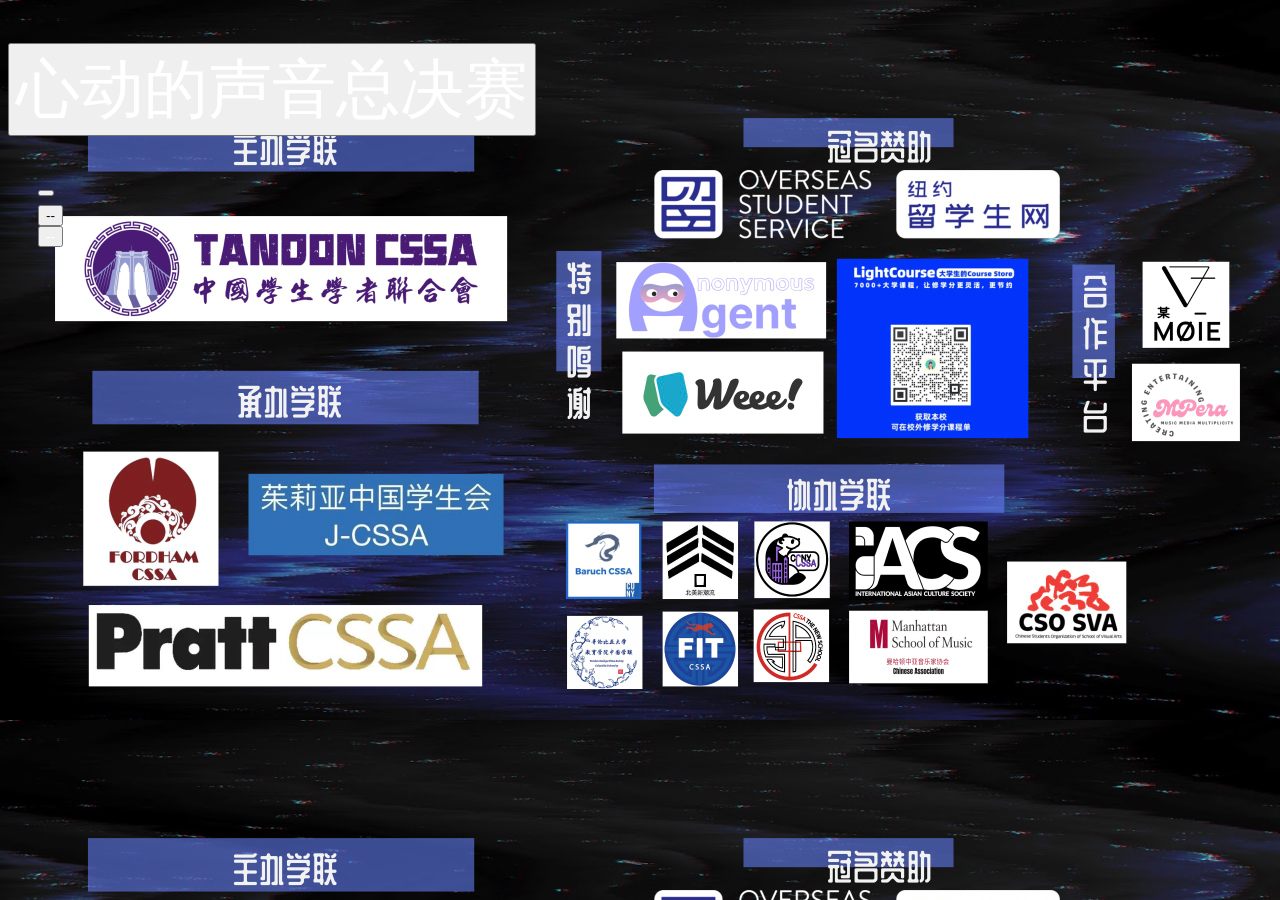
<file: index.html>
<!DOCTYPE html>
<html lang="en">
  <head >
    <meta charset="utf-8" />
    <meta name="viewport" content="width=device-width, initial-scale=1" />
    <title>心动的声音总决赛</title>

    <script src="https://ajax.googleapis.com/ajax/libs/jquery/3.6.0/jquery.min.js"></script>

    <link
      href="https://cdn.jsdelivr.net/npm/bootstrap@5.2.2/dist/css/bootstrap.min.css"
      rel="stylesheet"
      integrity="sha384-Zenh87qX5JnK2Jl0vWa8Ck2rdkQ2Bzep5IDxbcnCeuOxjzrPF/et3URy9Bv1WTRi"
      crossorigin="anonymous"
    />

    <link rel="preconnect" href="https://fonts.googleapis.com">
    <link rel="preconnect" href="https://fonts.gstatic.com" crossorigin>
    <link href="https://fonts.googleapis.com/css2?family=ZCOOL+XiaoWei&display=swap" rel="stylesheet">

    <link
      href="https://fonts.googleapis.com/css2?family=ZCOOL+KuaiLe&display=swap"
      rel="stylesheet"
    />

    <link rel="preconnect" href="https://fonts.googleapis.com" />
    <link rel="preconnect" href="https://fonts.gstatic.com" crossorigin />
    <link rel="stylesheet" href="/src/assets/css/style.css" />
  </head>

  <body class="background-color">
    <div class="container title">
      <h1 class="text-center x-font">
        <button type="button" class="btn backend-btn" onclick="get_data()">
          <a href="./backend.html" target="_blank">
               心动的声音总决赛
          </a>
        </button>
      </h1>
    </div>

    <div class="container">
      <div class="row">
        <div class="col-12">
          <button type="button" class="btn" onclick="get_data()">
            <a href="./backend.html" target="_blank">
                      
            </a>
          </button>
        </div>
        <div class="col-6">
          <button type="button" class="btn">
            <a href="./round1.html" style="color: black;" target="_blank">
              --
            </a>
          </button>
        </div>
        <div class="col-6">
          <button type="button" class="btn">
            <a href="./round2.html" target="_blank">
              --
            </a>
          </button>
        </div>
      </div>
    </div>

    <script src="./assets/js/frontend.js"></script>
    <script
      src="https://cdn.jsdelivr.net/npm/bootstrap@5.2.2/dist/js/bootstrap.bundle.min.js"
      integrity="sha384-OERcA2EqjJCMA+/3y+gxIOqMEjwtxJY7qPCqsdltbNJuaOe923+mo//f6V8Qbsw3"
      crossorigin="anonymous"
    ></script>
  </body>
</html>
</file>
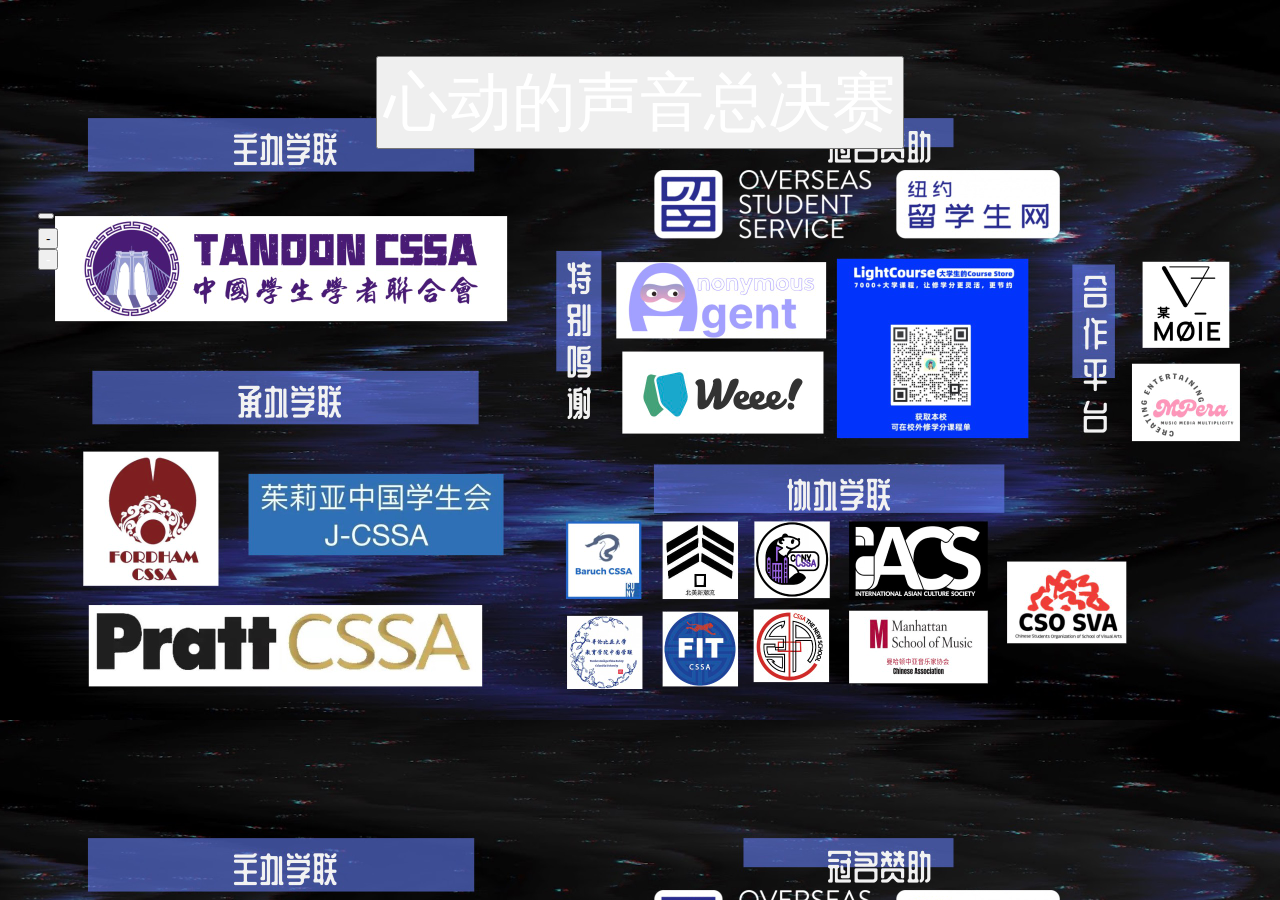
<file: src/index.html>
<!DOCTYPE html>
<html lang="en">
  <head >
    <meta charset="utf-8" />
    <meta name="viewport" content="width=device-width, initial-scale=1" />
    <title>心动的声音总决赛</title>

    <script src="https://ajax.googleapis.com/ajax/libs/jquery/3.6.0/jquery.min.js"></script>

    <link
      href="https://cdn.jsdelivr.net/npm/bootstrap@5.2.2/dist/css/bootstrap.min.css"
      rel="stylesheet"
      integrity="sha384-Zenh87qX5JnK2Jl0vWa8Ck2rdkQ2Bzep5IDxbcnCeuOxjzrPF/et3URy9Bv1WTRi"
      crossorigin="anonymous"
    />

    <link rel="preconnect" href="https://fonts.googleapis.com">
    <link rel="preconnect" href="https://fonts.gstatic.com" crossorigin>
    <link href="https://fonts.googleapis.com/css2?family=ZCOOL+XiaoWei&display=swap" rel="stylesheet">

    <link
      href="https://fonts.googleapis.com/css2?family=ZCOOL+KuaiLe&display=swap"
      rel="stylesheet"
    />

    <link rel="preconnect" href="https://fonts.googleapis.com" />
    <link rel="preconnect" href="https://fonts.gstatic.com" crossorigin />
    <link rel="stylesheet" href="/src/assets/css/style.css" />
  </head>

  <body class="background-color">
    <div class="container title">
      <h1 class="text-center x-font glow">
        <button type="button" class="btn backend-btn" onclick="get_data()">
          <a href="./backend.html" target="_blank">
               心动的声音总决赛
          </a>
        </button>
      </h1>
    </div>

    <div class="container">
      <div class="row">
        <div class="col-12">
          <button type="button" class="btn" onclick="get_data()">
            <a href="./backend.html" target="_blank">
                      
            </a>
          </button>
        </div>
        <div class="col-6">
          <button type="button" class="btn">
            <a href="./round1.html" style="color: black;" target="_blank">
              -
            </a>
          </button>
        </div>
        <div class="col-6">
          <button type="button" class="btn">
            <a href="./round2.html" target="_blank">
              -
            </a>
          </button>
        </div>
      </div>
    </div>

    <script src="./assets/js/frontend.js"></script>
    <script
      src="https://cdn.jsdelivr.net/npm/bootstrap@5.2.2/dist/js/bootstrap.bundle.min.js"
      integrity="sha384-OERcA2EqjJCMA+/3y+gxIOqMEjwtxJY7qPCqsdltbNJuaOe923+mo//f6V8Qbsw3"
      crossorigin="anonymous"
    ></script>
  </body>
</html>
</file>
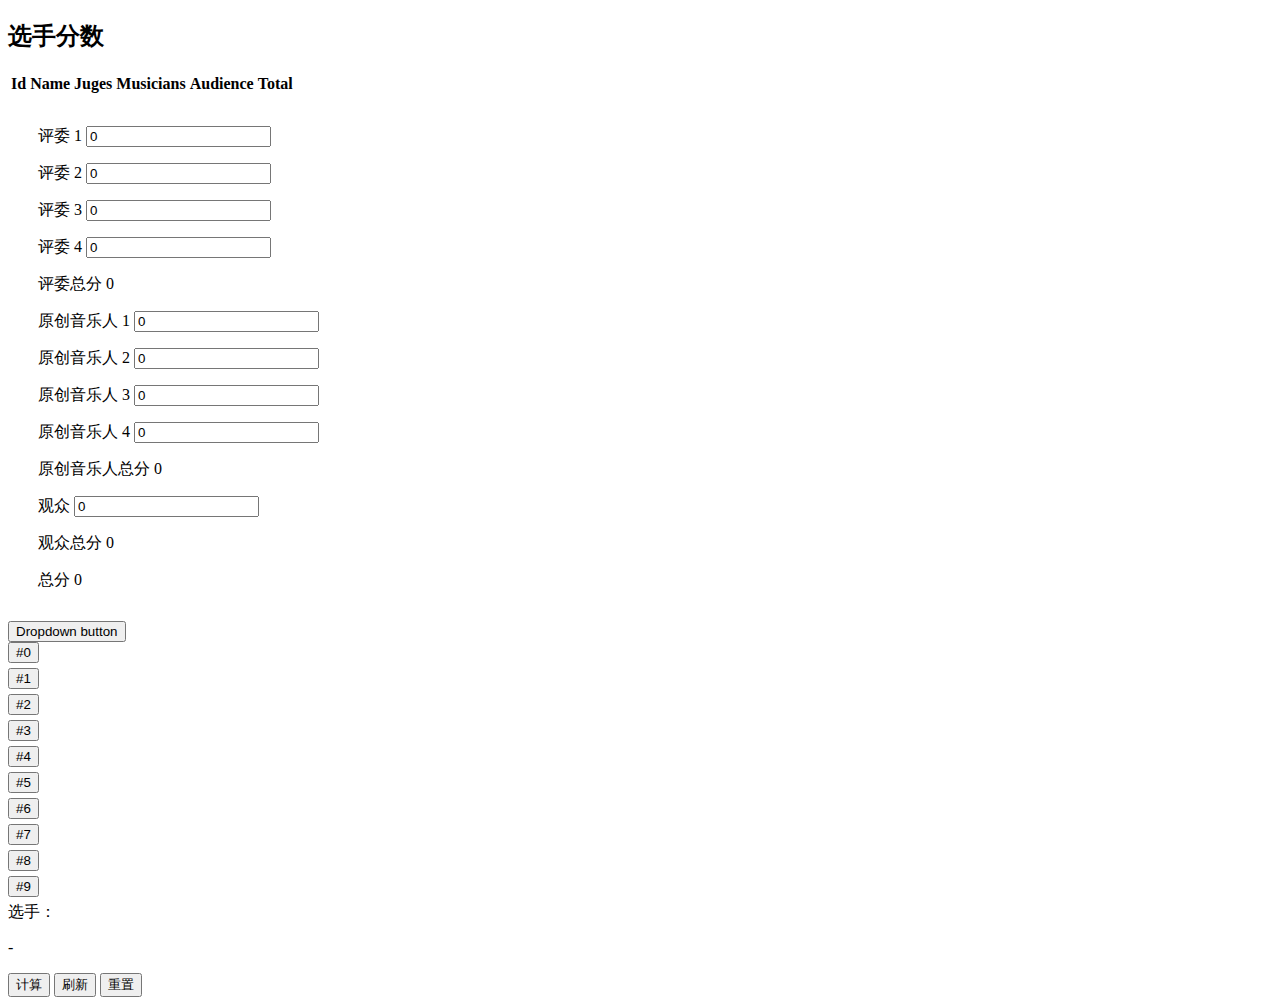
<file: backend.html>
<!DOCTYPE html>
<html>
  <head>
    <meta charset="utf-8" />
    <meta name="viewport" content="width=device-width, initial-scale=1" />
    <title>心动的声音总决赛后端</title>

    <link
      href="https://cdn.jsdelivr.net/npm/bootstrap@5.2.2/dist/css/bootstrap.min.css"
      rel="stylesheet"
      integrity="sha384-Zenh87qX5JnK2Jl0vWa8Ck2rdkQ2Bzep5IDxbcnCeuOxjzrPF/et3URy9Bv1WTRi"
      crossorigin="anonymous"
    />
    <script src="https://ajax.googleapis.com/ajax/libs/jquery/3.4.0/jquery.min.js"></script>
    <link rel="stylesheet" href="./assets/css/style.css" />
  </head>
  <body>
    <div class="container text-center score">
      <h2>选手分数</h2>
      <table id="tb1" class="table">
        <tr>
          <th>Id</th>
          <th>Name</th>
          <th>Juges</th>
          <th>Musicians</th>
          <th>Audience</th>
          <th>Total</th>
        </tr>
      </table>
    </div>

    <div class="container text-center">
      <div class="row">
        <div class="col">
          <p>
            <label for="number">评委 1</label>
            <input type="number" id="juges" class="juges_score" value="0" />
          </p>
          <p>
            <label for="number">评委 2</label>
            <input type="number" id="juges" class="juges_score" value="0" />
          </p>
          <p>
            <label for="number">评委 3</label>
            <input type="number" id="number" class="juges_score" value="0" />
          </p>
          <p>
            <label for="number">评委 4</label>
            <input type="number" id="number" class="juges_score" value="0" />
          </p>
          <p>
            <label for="number">评委总分</label>
            <label id="juges_score_label">0</label>
          </p>
        </div>
        <div class="col">
          <p>
            <label for="number">原创音乐人 1</label>
            <input
              type="number"
              id="number"
              class="musicians_score"
              value="0"
            />
          </p>
          <p>
            <label for="number">原创音乐人 2</label>
            <input
              type="number"
              id="number"
              class="musicians_score"
              value="0"
            />
          </p>
          <p>
            <label for="number">原创音乐人 3</label>
            <input
              type="number"
              id="number"
              class="musicians_score"
              value="0"
            />
          </p>
          <p>
            <label for="number">原创音乐人 4</label>
            <input
              type="number"
              id="number"
              class="musicians_score"
              value="0"
            />
          </p>
          <p>
            <label for="number">原创音乐人总分</label>
            <label id="musicians_score_label">0</label>
          </p>
        </div>
        <div class="col">
          <p>
            <label for="number">观众</label>
            <input type="number" id="number" class="audience_score" value="0" />
          </p>
          <p>
            <label for="number">观众总分</label>
            <label id="audience_score_label">0</label>
          </p>
        </div>
        <p>
          <label for="number">总分</label>
          <label id="final_score">0</label>
        </p>
      </div>
      <div class="dropdown d-inline-flex">
        <button
          class="btn btn-secondary dropdown-toggle"
          type="button"
          data-bs-toggle="dropdown"
          aria-expanded="false"
          style="margin-right: 20px"
        >
          Dropdown button
        </button>
        <ul class="dropdown-menu">
          <li style="margin-bottom: 5px">
            <button
              type="button"
              class="btn btn-secondary"
              onclick="select_name('0')"
            >
              #0
            </button>
          </li>
          <li style="margin-bottom: 5px">
            <button
              type="button"
              class="btn btn-secondary"
              onclick="select_name('1')"
            >
              #1
            </button>
          </li>
          <li style="margin-bottom: 5px">
            <button
              type="button"
              class="btn btn-secondary"
              onclick="select_name('2')"
            >
              #2
            </button>
          </li>
          <li style="margin-bottom: 5px">
            <button
              type="button"
              class="btn btn-secondary"
              onclick="select_name('3')"
            >
              #3
            </button>
          </li>
          <li style="margin-bottom: 5px">
            <button
              type="button"
              class="btn btn-secondary"
              onclick="select_name('4')"
            >
              #4
            </button>
          </li>
          <li style="margin-bottom: 5px">
            <button
              type="button"
              class="btn btn-secondary"
              onclick="select_name('5')"
            >
              #5
            </button>
          </li>
          <li style="margin-bottom: 5px">
            <button
              type="button"
              class="btn btn-secondary"
              onclick="select_name('6')"
            >
              #6
            </button>
          </li>
          <li style="margin-bottom: 5px">
            <button
              type="button"
              class="btn btn-secondary"
              onclick="select_name('7')"
            >
              #7
            </button>
          </li>
          <li style="margin-bottom: 5px">
            <button
              type="button"
              class="btn btn-secondary"
              onclick="select_name('8')"
            >
              #8
            </button>
          </li>
          <li style="margin-bottom: 5px">
            <button
              type="button"
              class="btn btn-secondary"
              onclick="select_name('9')"
            >
              #9
            </button>
          </li>

        </ul>
      </div>   
      <div class="d-inline-flex">
        <label for="text">选手：</label>
        <p id="selected-name"></p>
        <p>-</p>
        <p id="selected-name-id"></p>
      </div>     
      <div>
        <button type="button" class="btn btn-primary" onclick="calculate()">
          计算
        </button>
        <button type="button" class="btn btn-primary" onclick="load_local()">
          刷新
        </button>      
        <button type="button" class="btn btn-primary" onclick="reset_data()">
          重置
        </button>
      </div>

    </div>
    <script src="/src/assets/js/backend.js"></script>
    <script
      src="https://cdn.jsdelivr.net/npm/bootstrap@5.2.2/dist/js/bootstrap.bundle.min.js"
      integrity="sha384-OERcA2EqjJCMA+/3y+gxIOqMEjwtxJY7qPCqsdltbNJuaOe923+mo//f6V8Qbsw3"
      crossorigin="anonymous"
    ></script>
  </body>
</html>
</file>
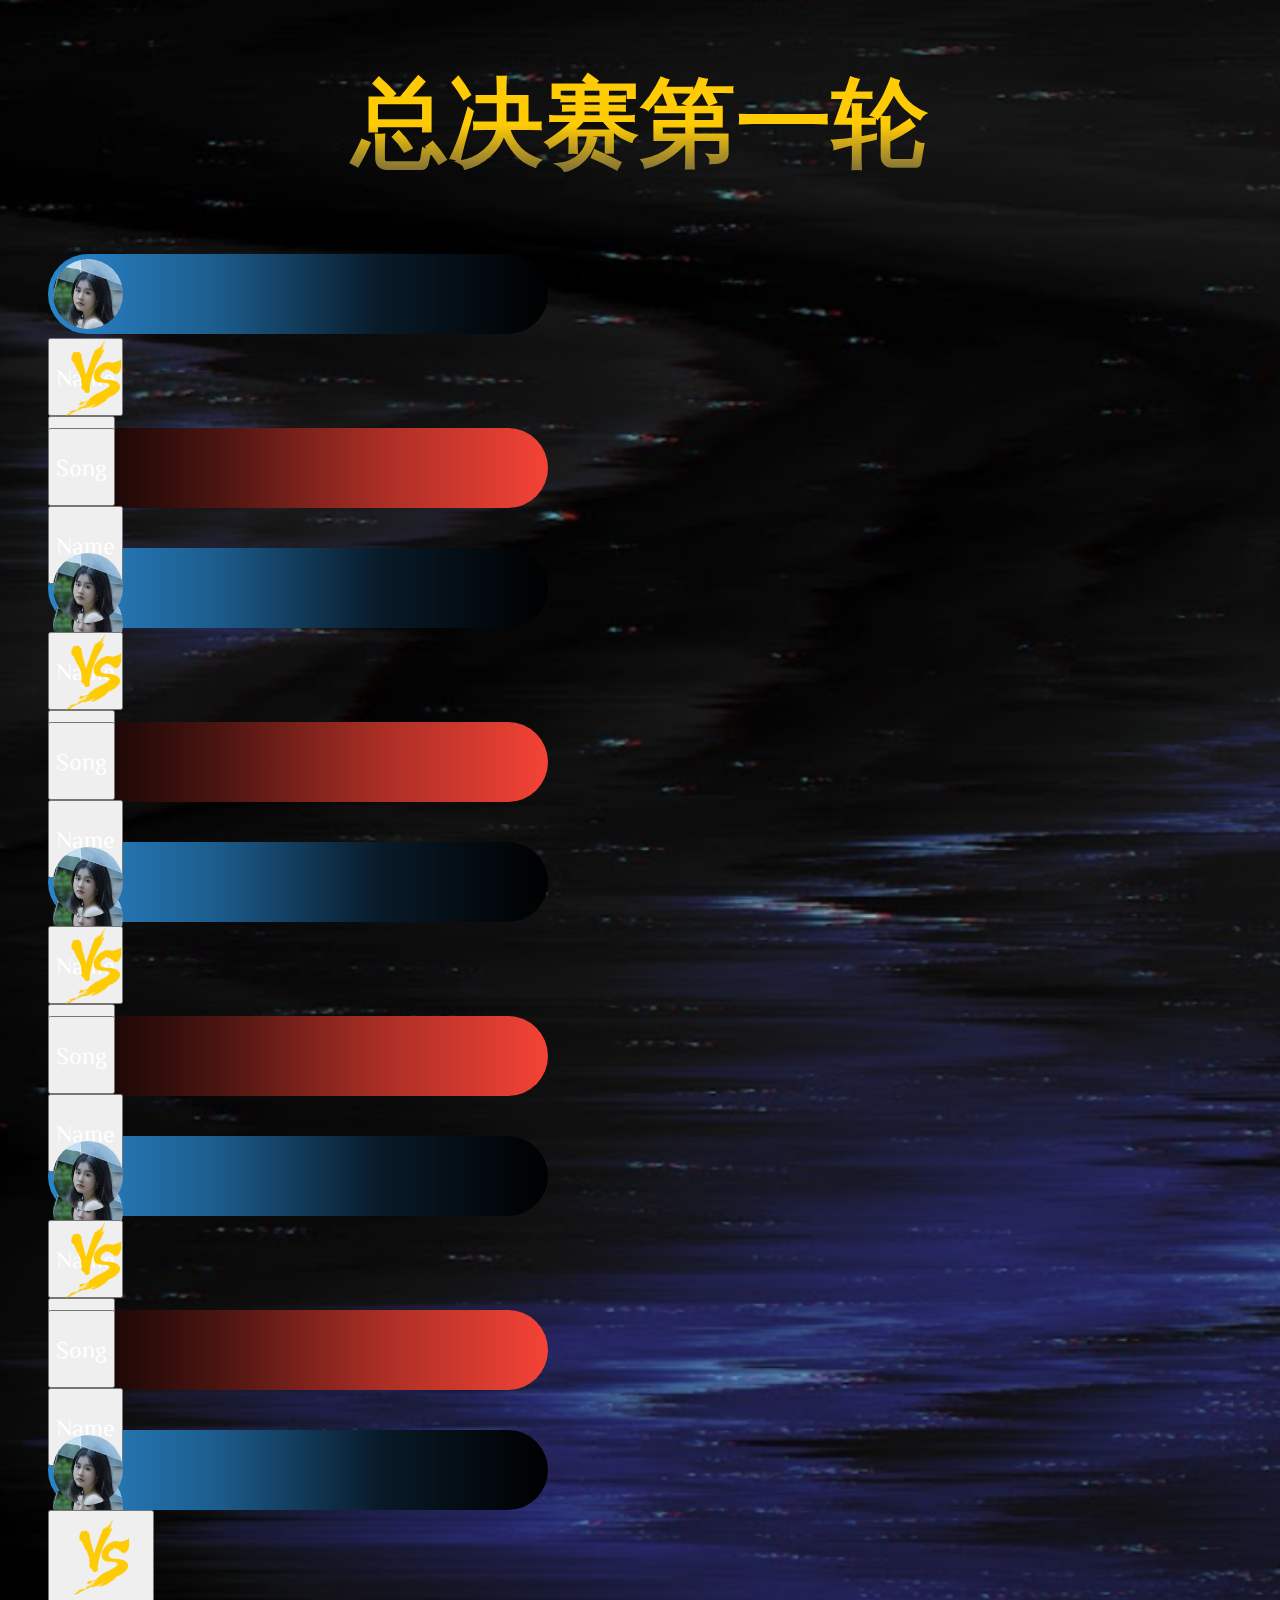
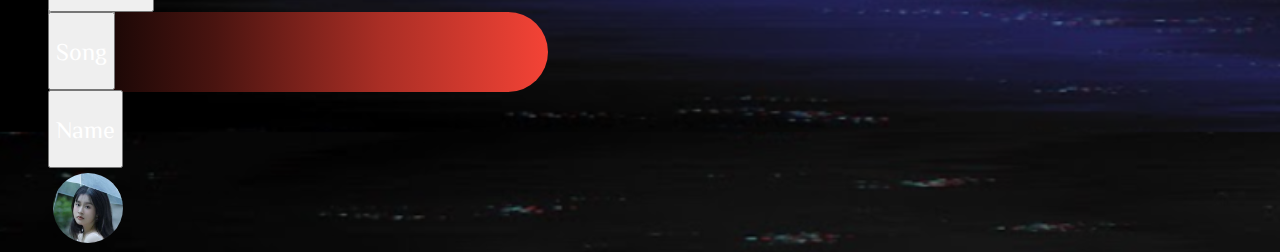
<file: round1.html>
<!DOCTYPE html>
<html lang="en">
  <head>
    <meta charset="utf-8" />
    <meta name="viewport" content="width=device-width, initial-scale=1" />
    <title>Final Round 1</title>

    <script src="https://ajax.googleapis.com/ajax/libs/jquery/3.6.0/jquery.min.js"></script>

    <!-- font -->

    <link rel="preconnect" href="https://fonts.googleapis.com" />
    <link rel="preconnect" href="https://fonts.gstatic.com" crossorigin />
    <link
      href="https://fonts.googleapis.com/css2?family=Poppins&family=Rubik+Distressed&display=swap"
      rel="stylesheet"
    />
    <link href="https://fonts.googleapis.com/css2?family=Silkscreen&family=ZCOOL+XiaoWei&display=swap" rel="stylesheet">
    <link rel='stylesheet' href='https://192960944.r.cdn36.com/chinesefonts2/packages/hlxsjt/dist/鸿雷行书简体/result.css' /> 

    <!-- Boostrap -->

    <link
      href="https://cdn.jsdelivr.net/npm/bootstrap@5.2.2/dist/css/bootstrap.min.css"
      rel="stylesheet"
      integrity="sha384-Zenh87qX5JnK2Jl0vWa8Ck2rdkQ2Bzep5IDxbcnCeuOxjzrPF/et3URy9Bv1WTRi"
      crossorigin="anonymous"
    />

    <link rel='stylesheet' href='https://192960944.r.cdn36.com/chinesefonts2/packages/dyh/dist/SmileySans-Oblique/result.css' /> 

    <link rel="stylesheet" href="./assets/css/round1.css" />
  </head>

  <body class="background-color" onload="load_data()">
    <h1 class="text-center title">总决赛第一轮</h1>

    <div class="row justify-content-center">
      <div class="col-5 justify-content-end d-flex">
        <div class="card player-1 cardLeft">
          <img
            src="./assets/img/image1.jpg"
            class="card-img-top d-inline-flex"
            alt="..."
          />
          <div class="card-body d-inline-flex justify-content-between">
            <div class="text-center d-inline-flex">
              <button
                class="btn d-inline-flex"
                type="button"
                onclick="win('player-1')"
              >
                <p class="studentName">Name</p>
              </button>
            </div>
            <div class="text-center d-inline-flex">
              <button class="btn d-inline-flex">
                <p
                  class="d-inline-flex songName"
                  type="button"
                  onclick="lose('player-1')"
                >
                  Song
                </p>
              </button>
            </div>
          </div>
        </div>
      </div>

        <div class="col-1 vs text-center">
          <img src="./assets/img/vs.png" class="d-inline-flex" alt="..." />
        </div>

        <div class="col-5">
          <div class="card player-2 cardRight">
            <div class="card-body d-inline-flex justify-content-between">
              <div class="text-center d-inline-flex">
                <button
                  class="btn d-inline-flex"
                  type="button"
                  onclick="lose('player-2')"
                >
                  <p class="songName">Song</p>
                </button>
              </div>
              <div
                class="text-center d-inline-flex"
                type="button"
                onclick="win('player-2')"
              >
                <button class="btn">
                  <p class="studentName">Name</p>
                </button>
              </div>
            </div>
            <img
              src="./assets/img/image1.jpg"
              class="card-img-top d-inline-flex"
              alt="..."
            />
          </div>
        </div>
      </div>

      <div class="row justify-content-center">
        <div class="col-5 justify-content-end d-flex">
          <div class="card player-3 cardLeft">
            <img
              src="./assets/img/image1.jpg"
              class="card-img-top d-inline-flex"
              alt="..."
            />
            <div class="card-body d-inline-flex justify-content-between">
              <div class="text-center d-inline-flex">
                <button
                  class="btn d-inline-flex"
                  type="button"
                  onclick="win('player-3')"
                >
                  <p class="studentName">Name</p>
                </button>
              </div>
              <div class="text-center d-inline-flex">
                <button class="btn d-inline-flex">
                  <p
                    class="d-inline-flex songName"
                    type="button"
                    onclick="lose('player-3')"
                  >
                    Song
                  </p>
                </button>
              </div>
            </div>
          </div>
        </div>

        <div class="col-1 vs text-center">
          <img src="./assets/img/vs.png" class="d-inline-flex" alt="..." />
        </div>

        <div class="col-5">
          <div class="card player-4 cardRight">
            <div class="card-body d-inline-flex justify-content-between">
              <div class="text-center d-inline-flex">
                <button
                  class="btn d-inline-flex"
                  type="button"
                  onclick="lose('player-4')"
                >
                  <p class="songName">Song</p>
                </button>
              </div>
              <div
                class="text-center d-inline-flex"
                type="button"
                onclick="win('player-4')"
              >
                <button class="btn">
                  <p class="studentName">Name</p>
                </button>
              </div>
            </div>
            <img
              src="./assets/img/image1.jpg"
              class="card-img-top d-inline-flex"
              alt="..."
            />
          </div>
        </div>
      </div>

      <div class="row justify-content-center">
        <div class="col-5 justify-content-end d-flex">
          <div class="card player-5 cardLeft">
            <img
              src="./assets/img/image1.jpg"
              class="card-img-top d-inline-flex"
              alt="..."
            />
            <div class="card-body d-inline-flex justify-content-between">
              <div class="text-center d-inline-flex">
                <button
                  class="btn d-inline-flex"
                  type="button"
                  onclick="win('player-5')"
                >
                  <p class="studentName">Name</p>
                </button>
              </div>
              <div class="text-center d-inline-flex">
                <button class="btn d-inline-flex">
                  <p
                    class="d-inline-flex songName"
                    type="button"
                    onclick="lose('player-5')"
                  >
                    Song
                  </p>
                </button>
              </div>
            </div>
          </div>
        </div>

        <div class="col-1 vs text-center">
          <img src="./assets/img/vs.png" class="d-inline-flex" alt="..." />
        </div>

        <div class="col-5">
          <div class="card player-6 cardRight">
            <div class="card-body d-inline-flex justify-content-between">
              <div class="text-center d-inline-flex">
                <button
                  class="btn d-inline-flex"
                  type="button"
                  onclick="lose('player-6')"
                >
                  <p class="songName">Song</p>
                </button>
              </div>
              <div
                class="text-center d-inline-flex"
                type="button"
                onclick="win('player-6')"
              >
                <button class="btn">
                  <p class="studentName">Name</p>
                </button>
              </div>
            </div>
            <img
              src="./assets/img/image1.jpg"
              class="card-img-top d-inline-flex"
              alt="..."
            />
          </div>
        </div>
      </div>

      <div class="row justify-content-center">
        <div class="col-5 justify-content-end d-flex">
          <div class="card player-7 cardLeft">
            <img
              src="./assets/img/image1.jpg"
              class="card-img-top d-inline-flex"
              alt="..."
            />
            <div class="card-body d-inline-flex justify-content-between">
              <div class="text-center d-inline-flex">
                <button
                  class="btn d-inline-flex"
                  type="button"
                  onclick="win('player-7')"
                >
                  <p class="studentName">Name</p>
                </button>
              </div>
              <div class="text-center d-inline-flex">
                <button class="btn d-inline-flex">
                  <p
                    class="d-inline-flex songName"
                    type="button"
                    onclick="lose('player-7')"
                  >
                    Song
                  </p>
                </button>
              </div>
            </div>
          </div>
        </div>

        <div class="col-1 vs text-center">
          <img src="./assets/img/vs.png" class="d-inline-flex" alt="..." />
        </div>

        <div class="col-5">
          <div class="card player-8 cardRight">
            <div class="card-body d-inline-flex justify-content-between">
              <div class="text-center d-inline-flex">
                <button
                  class="btn d-inline-flex"
                  type="button"
                  onclick="lose('player-8')"
                >
                  <p class="songName">Song</p>
                </button>
              </div>
              <div
                class="text-center d-inline-flex"
                type="button"
                onclick="win('player-8')"
              >
                <button class="btn">
                  <p class="studentName">Name</p>
                </button>
              </div>
            </div>
            <img
              src="./assets/img/image1.jpg"
              class="d-inline-flex card-img-top"
              alt="..."
            />
          </div>
        </div>
      </div>

      <div class="row justify-content-center">
        <div class="col-5 justify-content-end d-flex">
          <div class="card player-9 cardLeft">
            <img
              src="./assets/img/image1.jpg"
              class="card-img-top d-inline-flex"
              alt="..."
            />
            <div class="card-body d-inline-flex justify-content-between">
              <div class="text-center d-inline-flex">
                <button
                  class="btn d-inline-flex"
                  type="button"
                  onclick="win('player-9')"
                >
                  <p class="studentName">Name</p>
                </button>
              </div>
              <div class="text-center d-inline-flex">
                <button class="btn d-inline-flex">
                  <p
                    class="d-inline-flex songName"
                    type="button"
                    onclick="lose('player-9')"
                  >
                    Song
                  </p>
                </button>
              </div>
            </div>
          </div>
        </div>

        <div class="col-1 vs text-center">
          <button class="btn">
            <img
              src="./assets/img/vs.png"
              class="d-inline-flex"
              onclick="close_window()"
              alt="..."
            />
          </button>
        </div>

        <div class="col-5">
          <div class="card player-10 cardRight">
            <div class="card-body d-inline-flex justify-content-between">
              <div class="text-center d-inline-flex">
                <button
                  class="btn d-inline-flex"
                  type="button"
                  onclick="lose('player-10')"
                >
                  <p class="songName">Song</p>
                </button>
              </div>
              <div
                class="text-center d-inline-flex"
                type="button"
                onclick="win('player-10')"
              >
                <button class="btn">
                  <p class="studentName">Name</p>
                </button>
              </div>
            </div>
            <img
              src="./assets/img/image1.jpg"
              class="card-img-top d-inline-flex"
              alt="..."
            />
          </div>
        </div>
      </div>
    </div>

    <script src="../src/assets/js/round1.js"></script>

    <script
      src="https://cdn.jsdelivr.net/npm/bootstrap@5.2.2/dist/js/bootstrap.bundle.min.js"
      integrity="sha384-OERcA2EqjJCMA+/3y+gxIOqMEjwtxJY7qPCqsdltbNJuaOe923+mo//f6V8Qbsw3"
      crossorigin="anonymous"
    ></script>
  </body>
</html>
</file>
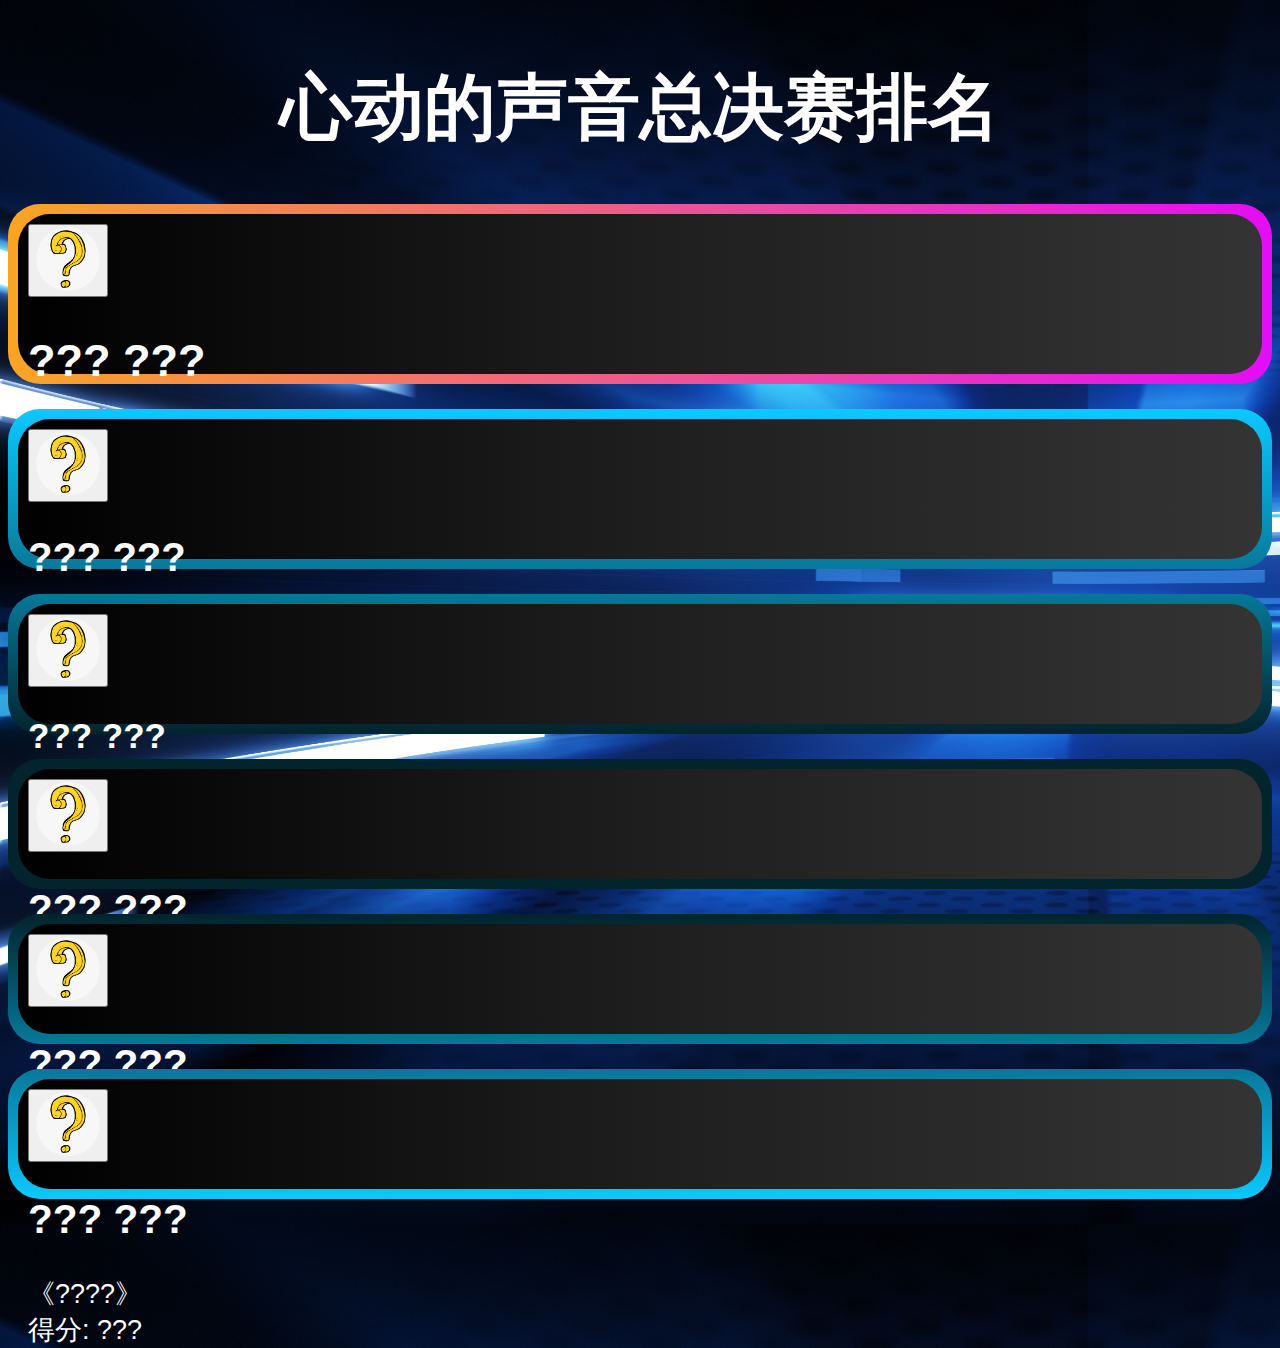
<file: round2.html>
<!DOCTYPE html>
<html lang="en">
  <head>
    <meta charset="utf-8" />
    <meta name="viewport" content="width=device-width, initial-scale=1" />
    <title>心动的声音总决赛</title>

    <script src="https://ajax.googleapis.com/ajax/libs/jquery/3.6.0/jquery.min.js"></script>

    <link
      href="https://cdn.jsdelivr.net/npm/bootstrap@5.2.2/dist/css/bootstrap.min.css"
      rel="stylesheet"
      integrity="sha384-Zenh87qX5JnK2Jl0vWa8Ck2rdkQ2Bzep5IDxbcnCeuOxjzrPF/et3URy9Bv1WTRi"
      crossorigin="anonymous"
    />

    <link rel="preconnect" href="https://fonts.googleapis.com" />
    <link rel="preconnect" href="https://fonts.gstatic.com" crossorigin />
    <link
      href="https://fonts.googleapis.com/css2?family=Poppins&family=Rubik+Distressed&display=swap"
      rel="stylesheet"
    />
    <link rel='stylesheet' href='https://192960944.r.cdn36.com/chinesefonts2/packages/dyh/dist/SmileySans-Oblique/result.css' /> 

    <link rel="stylesheet" href="./assets/css/round2.css" />
  </head>

  <body class="background-color">
    <h1 class="text-center title">心动的声音总决赛排名</h1>

    <div class="container">
      <div class="row">
        <div
          class="col-12 align-items-start first-col"
          style="padding: 10px; border-radius: 2rem"
        >
          <div class="card frist-card player-0">
            <button class="btn" onclick="display(0)">
              <img
                src="./assets/img/questionMark.png"
                class="card-img-top profile-img d-flex"
                alt="..."
              />
            </button>

            <div class="card-body d-flex justify-content-between">
              <div class="d-inline-flex name-card" style="width: 20%;">
                <h2 class="d-flex student_name" style="font-size: 45px">
                  ??? ???
                </h2>
              </div>
              <div class="song-card d-inline-flex" style="font-size: 40px">
                <h7 class="d-inline-flex song-name">《????》</h7>
              </div>
              <div class="d-inline-flex" style="font-size: 40px">
                <h7 class="d-flex">得分: </h7>
                <h7 class="score">???</h7>
              </div>
            </div>
          </div>
        </div>

        <div
          class="col-12 align-items-start"
          style="
            padding: 10px;
            border-radius: 2rem;
            background-image: linear-gradient(to bottom, #0cc8ff, #077899);
          "
        >
          <div class="card frist-card player-1">
            <button class="btn" onclick="display(1)">
              <img
                src="./assets/img/questionMark.png"
                class="card-img-top profile-img d-flex"
                alt="..."
              />
            </button>

            <div class="card-body d-flex justify-content-between">
              <div class="d-inline-flex name-card" style="width: 20%;">
                <h2 class="d-flex student_name" style="font-size: 40px">
                  ??? ???
                </h2>
              </div>
              <div class="d-inline-flex song-card" style="font-size: 30px">
                <h7 class="d-inline-flex song-name">《????》</h7>
              </div>
              <div class="d-inline-flex score-card" style="font-size: 30px">
                <h7 class="d-flex">得分: </h7>
                <h7 class="score">???</h7>
              </div>
            </div>
          </div>
        </div>

        <div
          class="col-12 align-items-start"
          style="
            padding: 10px;
            border-radius: 2rem;
            background-image: linear-gradient(to bottom, #077899, #02242d);
          "
        >
          <div class="card frist-card player-2">
            <button class="btn" onclick="display(2)">
              <img
                src="./assets/img/questionMark.png"
                class="card-img-top profile-img d-flex"
                alt="..."
              />
            </button>

            <div class="card-body d-flex justify-content-between">
              <div class="d-inline-flex name-card" style="width: 20%;">
                <h2 class="d-flex student_name" style="font-size: 35px">
                  ??? ???
                </h2>
              </div>
              <div class="song-card d-inline-flex" style="font-size: 27px">
                <h7 class="d-inline-flex song-name">《????》</h7>
              </div>
              <div class="d-inline-flex score-card" style="font-size: 27px">
                <h7 class="d-flex">得分: </h7>
                <h7 class="score">???</h7>
              </div>
            </div>
          </div>
        </div>

        <div
          class="col-12 align-items-start"
          style="
            padding: 10px;
            border-radius: 2rem;
            background-image: linear-gradient(to bottom, #02242d, #02242d);
          "
        >
          <div class="card player-3">
            <button class="btn" onclick="display(3)">
              <img
                src="./assets/img/questionMark.png"
                class="card-img-top profile-img d-flex"
                alt="..."
              />
            </button>

            <div class="card-body d-flex justify-content-between">
              <div class="d-inline-flex name-card" style="width: 20%;">
                <h2 class="d-flex student_name">??? ???</h2>
              </div>
              <div class="d-inline-flex song-card">
                <h7 class="d-inline-flex song-name">《????》</h7>
              </div>
              <div class="d-inline-flex score-card">
                <h7 class="d-flex">得分: </h7>
                <h7 class="score">???</h7>
              </div>
            </div>
          </div>
        </div>

        <div
          class="col-12 align-items-start"
          style="
            padding: 10px;
            border-radius: 2rem;
            background-image: linear-gradient(to bottom, #02242d, #077899);
          "
        >
          <div class="card frist-card player-4">
            <button class="btn" onclick="display(4)">
              <img
                src="./assets/img/questionMark.png"
                class="card-img-top profile-img d-flex"
                alt="..."
              />
            </button>

            <div class="card-body d-flex justify-content-between">
              <div class="d-inline-flex name-card" style="width: 20%;">
                <h2 class="d-flex student_name">??? ???</h2>
              </div>
              <div class="song-card d-inline-flex">
                <h7 class="d-inline-flex song-name">《????》</h7>
              </div>
              <div class="d-inline-flex score-card">
                <h7 class="d-flex">得分: </h7>
                <h7 class="score">???</h7>
              </div>
            </div>
          </div>
        </div>

        <div
          class="col-12 align-items-start"
          style="
            padding: 10px;
            border-radius: 2rem;
            background-image: linear-gradient(to bottom, #077899, #0cc8ff);
          "
        >
          <div class="card frist-card player-5">
            <button class="btn" onclick="display(5)">
              <img
                src="./assets/img/questionMark.png"
                class="card-img-top profile-img d-flex"
                alt="..."
              />
            </button>

            <div class="card-body d-flex justify-content-between">
              <div class="d-inline-flex name-card" style="width: 20%;">
                <h2 class="d-flex student_name">??? ???</h2>
              </div>
              <div class="song-card d-inline-flex">
                <h7 class="d-inline-flex song-name">《????》</h7>
              </div>
              <div class="d-inline-flex score-card">
                <h7 class="d-flex">得分: </h7>
                <h7 class="score">???</h7>
              </div>
            </div>
          </div>
        </div>
      </div>
    </div>

    <script src="./assets/js/frontend.js"></script>
    <script src="./assets/js/round2.js"></script>
    <script
      src="https://cdn.jsdelivr.net/npm/bootstrap@5.2.2/dist/js/bootstrap.bundle.min.js"
      integrity="sha384-OERcA2EqjJCMA+/3y+gxIOqMEjwtxJY7qPCqsdltbNJuaOe923+mo//f6V8Qbsw3"
      crossorigin="anonymous"
    ></script>
  </body>
</html>
</file>
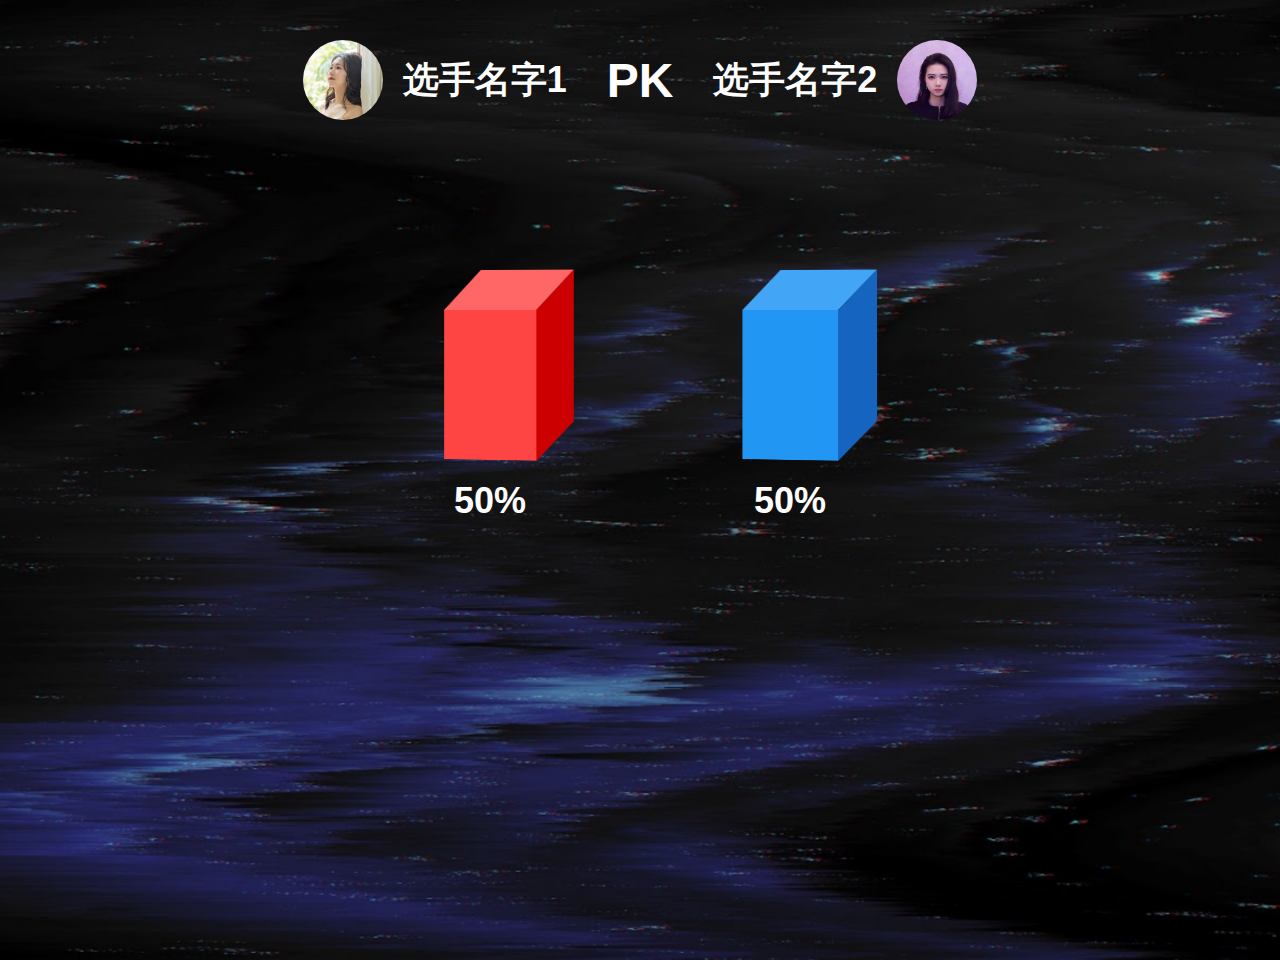
<file: score11.html>
<!DOCTYPE html>
<html lang="en">
<head>
  <meta charset="UTF-8">
  <meta name="viewport" content="width=device-width, initial-scale=1.0">
  <title>3D Bar Chart</title>
  <style>
    body {
      font-family: Arial, sans-serif;
      text-align: center;
      margin: 20px;
      background-image: url('./assets/img/background1.png');
      background-size: cover;
      background-position: center;
      background-repeat: no-repeat;
      min-height: 100vh;
    }

    h1 {
      margin-bottom: 20px;
    }

    #percentages {
      font-size: 18px;
      margin-bottom: 20px;
    }

    .bar-container {
      display: flex;
      justify-content: space-around;
      align-items: flex-end;
      height: 300px;
      position: relative;
      margin: 0 auto;
      width: 600px;
      perspective: 3000px;
      transform-style: preserve-3d;
    }

    .bar {
      width: 100px;
      position: relative;
      transform: rotateY(-20deg);
      transform-origin: center;
      transition: all 0.5s ease;
      margin: 0 40px;
    }

    .bar-front {
      background: #4caf50;
      height: 100%;
      width: 100%;
      position: absolute;
      left: 0;
      top: 0;
      z-index: 3;
    }

    .bar-side {
      background: #2e7d32;
      height: 100%;
      width: 40px;
      position: absolute;
      right: -40px;
      top: -20px;
      transform: skewY(-45deg);
      transform-origin: top;
      z-index: 2;
    }

    .bar-top {
      background: #66bb6a;
      height: 40px;
      width: calc(100% + 0px);
      position: absolute;
      top: -40px;
      transform: skewX(-45deg);
      transform-origin: bottom;
      z-index: 1;
    }

    .bar span {
      position: absolute;
      top: -60px;
      left: 50%;
      transform: translateX(-50%);
      font-size: 16px;
      font-weight: bold;
      color: transparent;
    }

    /* 修改第一个柱状图(红色系) */
    #bar1 .bar-front {
      background: #ff4444;
    }
    #bar1 .bar-side {
      background: #cc0000;
    }
    #bar1 .bar-top {
      background: #ff6666;
    }

    /* 修改第二个柱状图(蓝色系) */
    #bar2 .bar-front {
      background: #2196F3;
    }
    #bar2 .bar-side {
      background: #1565C0;
    }
    #bar2 .bar-top {
      background: #42A5F5;
    }

    /* 删除或注释掉原来的通用颜色样式
    .bar-front {
      background: #4caf50;
    }
    .bar-side {
      background: #2e7d32;
    }
    .bar-top {
      background: #66bb6a;
    }
    */

    .percentage-container {
      display: flex;
      justify-content: space-around;
      width: 600px;
      margin: 20px auto 0;
    }

    .percentage-text {
      font-size: 36px;
      font-weight: bold;
      color: white;
    }
  </style>
</head>
<body>
  <div style="margin: 40px 0; display: flex; justify-content: center; align-items: center; gap: 40px;">
    <div style="display: flex; align-items: center; gap: 20px;">
      <img src="./assets/img/image2.jpg" style="width: 80px; height: 80px; border-radius: 50%; object-fit: cover;">
      <span style="font-size: 36px; font-weight: bold; color: white;">选手名字1</span>
    </div>
    
    <span style="font-size: 48px; font-weight: bold; color: white;">PK</span>
    
    <div style="display: flex; align-items: center; gap: 20px;">
      <span style="font-size: 36px; font-weight: bold; color: white;">选手名字2</span>
      <img src="./assets/img/image4.jpg" style="width: 80px; height: 80px; border-radius: 50%; object-fit: cover;">
    </div>
  </div>
  <div class="bar-container">
    <div class="bar" id="bar1" style="height: 50%;">
      <div class="bar-front"></div>
      <div class="bar-side"></div>
      <div class="bar-top"></div>
      <span id="bar1-label">50%</span>
    </div>
    <div class="bar" id="bar2" style="height: 50%;">
      <div class="bar-front"></div>
      <div class="bar-side"></div>
      <div class="bar-top"></div>
      <span id="bar2-label">50%</span>
    </div>
  </div>
  <div class="percentage-container">
    <span id="candidate1-percentage" class="percentage-text">50%</span>
    <span id="candidate2-percentage" class="percentage-text">50%</span>
  </div>

  <script>
    function fetchVoteData() {
      // 模拟数据
      const candidate1 = Math.floor(Math.random() * 1000);
      const candidate2 = Math.floor(Math.random() * 1000);
      const totalVotes = candidate1 + candidate2;
    
      const candidate1Percentage = ((candidate1 / totalVotes) * 100).toFixed(1);
      const candidate2Percentage = ((candidate2 / totalVotes) * 100).toFixed(1);
    
      // 更新百分比显示
      document.getElementById('candidate1-percentage').textContent = `${candidate1Percentage}%`;
      document.getElementById('candidate2-percentage').textContent = `${candidate2Percentage}%`;
    
      // 更新柱状图高度
      document.getElementById('bar1').style.height = `${candidate1Percentage}%`;
      document.getElementById('bar1-label').textContent = `${candidate1Percentage}%`;
    
      document.getElementById('bar2').style.height = `${candidate2Percentage}%`;
      document.getElementById('bar2-label').textContent = `${candidate2Percentage}%`;
    }
    
    // 每2秒更新一次模拟数据
    setInterval(fetchVoteData, 10000);

    // 添加键盘导航
    document.addEventListener('keydown', function(event) {
      // 左箭头键 (←) 跳转到上一页
      if (event.key === 'ArrowLeft') {
        window.location.href = 'score10.html';
      }
      // 右箭头键 (→) 跳转到下一页
      else if (event.key === 'ArrowRight') {
        window.location.href = 'score12.html';
      }
    });
  </script>
</body>
</html>
</file>
<file: src/assets/css/style.css>
.background-color {
  background-image: url("../img/index_background2.jpeg");
  background-size: cover;
  height: 100%;
}

/* title */
.x-font {
  font-family: "ZCOOL XiaoWei", sans-serif;
  font-size: 4rem;
}

.glow {
  font-size: 80px;
  color: white;
  text-align: center;
  -webkit-animation: glow 0.5s ease-in-out infinite alternate;
  -moz-animation: glow 0.5s ease-in-out infinite alternate;
  animation: glow 0.5s ease-in-out infinite alternate;
}

@-webkit-keyframes glow {
  from {
    text-shadow: 0 0 300px #fff, 0 0 300px #fff, 0 0 30px #e60073,
      0 0 40px #e60073, 0 0 50px #e60073, 0 0 60px #e60073, 0 0 70px #e60073;
  }
  to {
    text-shadow: 0 0 300px #fff, 0 0 30px #ff4da6, 0 0 40px #ff4da6,
      0 0 50px #ff4da6, 0 0 60px #ff4da6, 0 0 70px #ff4da6, 0 0 80px #ff4da6;
  }
}

ul {
  list-style-type: none;
  margin: 0;
  padding: 0;
}

/* every row */

.row {
  margin: 30px;
}

/* Card */

.card {
  flex-direction: row;
  padding: 10px;
  font-family: "ZCOOL XiaoWei", sans-serif;
  font-size: 1rem;
  border-radius: 2rem;
  height: 5rem;
  margin: auto;
}

.profile-img {
  border-radius: 50%;
}

.card img {
  width: 4rem;
  height: 4rem;
  margin: auto;
}

.col-12 {
  position: relative;
  margin-bottom: 0.5rem;
}

.card-body {
  margin: auto;
}

.score-card {
  display: inline-flex;
}

/* first place card */
.first-card {
  background-color: white;
}
.first-card {
  background-color: yellow;
}

/* second place card */
.second-card {
  font-size: 1.5rem;
}

a {
  text-decoration: none;
  color: white;
}
a:hover {
  text-decoration: none;
  color: white;
}


.backend-btn{
  font-size: 4rem;
}
</file>
<file: assets/css/style.css>
.background-color {
  background-image: url("../img/index_background2.jpeg");
  background-size: cover;
  height: 100%;
}

/* title */
.x-font {
  font-family: "ZCOOL XiaoWei", sans-serif;
  font-size: 4rem;
}

.glow {
  font-size: 80px;
  color: white;
  text-align: center;
  -webkit-animation: glow 0.5s ease-in-out infinite alternate;
  -moz-animation: glow 0.5s ease-in-out infinite alternate;
  animation: glow 0.5s ease-in-out infinite alternate;
}

@-webkit-keyframes glow {
  from {
    text-shadow: 0 0 300px #fff, 0 0 300px #fff, 0 0 30px #e60073,
      0 0 40px #e60073, 0 0 50px #e60073, 0 0 60px #e60073, 0 0 70px #e60073;
  }
  to {
    text-shadow: 0 0 300px #fff, 0 0 30px #ff4da6, 0 0 40px #ff4da6,
      0 0 50px #ff4da6, 0 0 60px #ff4da6, 0 0 70px #ff4da6, 0 0 80px #ff4da6;
  }
}

ul {
  list-style-type: none;
  margin: 0;
  padding: 0;
}

/* every row */

.row {
  margin: 30px;
}

/* Card */

.card {
  flex-direction: row;
  padding: 10px;
  font-family: "ZCOOL XiaoWei", sans-serif;
  font-size: 1rem;
  border-radius: 2rem;
  height: 5rem;
  margin: auto;
}

.profile-img {
  border-radius: 50%;
}

.card img {
  width: 4rem;
  height: 4rem;
  margin: auto;
}

.col-12 {
  position: relative;
  margin-bottom: 0.5rem;
}

.card-body {
  margin: auto;
}

.score-card {
  display: inline-flex;
}

/* first place card */
.first-card {
  background-color: white;
}
.first-card {
  background-color: yellow;
}

/* second place card */
.second-card {
  font-size: 1.5rem;
}

a {
  text-decoration: none;
  color: white;
}
a:hover {
  text-decoration: none;
  color: white;
}


.backend-btn{
  font-size: 4rem;
}
</file>
<file: assets/css/round1.css>
.background-color {
  background-image: url("../img/background1.png");
  background-size: cover;
}

.title {
  /* font-size: 72px; */
  margin-top: 60px;
  /* color: #000; */
  text-align: center;
  /* font-family:'Smiley Sans Oblique'; */
  /* font-family: 'ZCOOL XiaoWei', sans-serif; */
  font-family:'hongleixingshu';
  font-size: 6rem;
  font-weight:'400';
  background: -webkit-linear-gradient(#ffcb05 50%, #4C4C4C);
  -webkit-background-clip: text;
  -webkit-text-fill-color: transparent;
  
}

.font_ZCOOL{
  font-family: 'ZCOOL XiaoWei', sans-serif;
}
.studentName{
  font-family: 'ZCOOL XiaoWei', sans-serif;
}
.songName{
  font-family: 'ZCOOL XiaoWei', sans-serif;
}

article {
  font-family:'Smiley Sans Oblique';
  font-weight:'400'
};

.body {
  margin-top: 60px;
}

.row {
  margin: 40px;
}

.vs img {
  width: 90px;
  height: 90px;
}

.card {
  flex-direction: row;
  border-radius: 40px;
  height: 80px;
  width: 500px;
  color: white;
}

.card img {
  width: 70px;
  height: 70px;
  margin: 5px;
  border-radius: 100%;
}

.cardLeft {
  background-image: linear-gradient(to right, #2986cc, #1c5d8e, #081a28, black);
  border-width: 0px;
}

.cardRight {
  background-image: linear-gradient(to right, black, #491410, #aa2e25, #f44336);
  border-width: 0px;
}

.btn {
  font-size: 24px;
  color: white;
}

.win {
  width: 580px;
  transition: 1s;
}

.lose {
  width: 500px;
  opacity: 0.25;
  transition: 1s;
}
</file>
<file: assets/css/round2.css>
.background-color {
  background-image: url("../img/background.jpg");
  background-size: cover;
}

.title {
  font-size: 72px;
  margin-top: 60px;
  color: white;
  text-align: center;
}
.glow {
  font-size: 80px;
  color: #fff;
  text-align: center;
  -webkit-animation: glow 0.5s ease-in-out infinite alternate;
  -moz-animation: glow 0.5s ease-in-out infinite alternate;
  animation: glow 0.5s ease-in-out infinite alternate;
}

.card {
  flex-direction: row;
  padding: 10px;
  font-family: "ZCOOL XiaoWei", sans-serif;
  font-size: 1rem;
  border-radius: 2rem;
  height: 90px;
  margin: auto;
  color: white;
  background-image: linear-gradient(to right, black, #1e1e1e, #343434);
}

.profile-img {
  border-radius: 50%;
}

.card img {
  width: 4rem;
  height: 4rem;
  margin: auto;
}

.col-12 {
  position: relative;
  margin-bottom: 25px;
}

.card-body {
  margin: auto;
}

.player-0 {
  height: 140px;
}

.first-col {
  background-image: linear-gradient(to right, #faa525, #e30df5);
}

@keyframes color-change {
  0% {
    background-image: linear-gradient(to right, #faa525, #e30df5);
  }
  50% {
    background-image: linear-gradient(to right, #e30df5, #faa525);
  }
  100% {
    background-image: linear-gradient(to right, #faa525, #e30df5);
  }
}

.player-1 {
  height: 120px;
}
.player-2 {
  height: 100px;
}

.name-card {
  font-size: 27px;
}

.song-card {
  font-size: 27px;
}

.score-card {
  font-size: 27px;
}

a{
  text-decoration: none;
  color: white;
}

a:hover {
  text-decoration: none;
  color: white;
}
</file>
